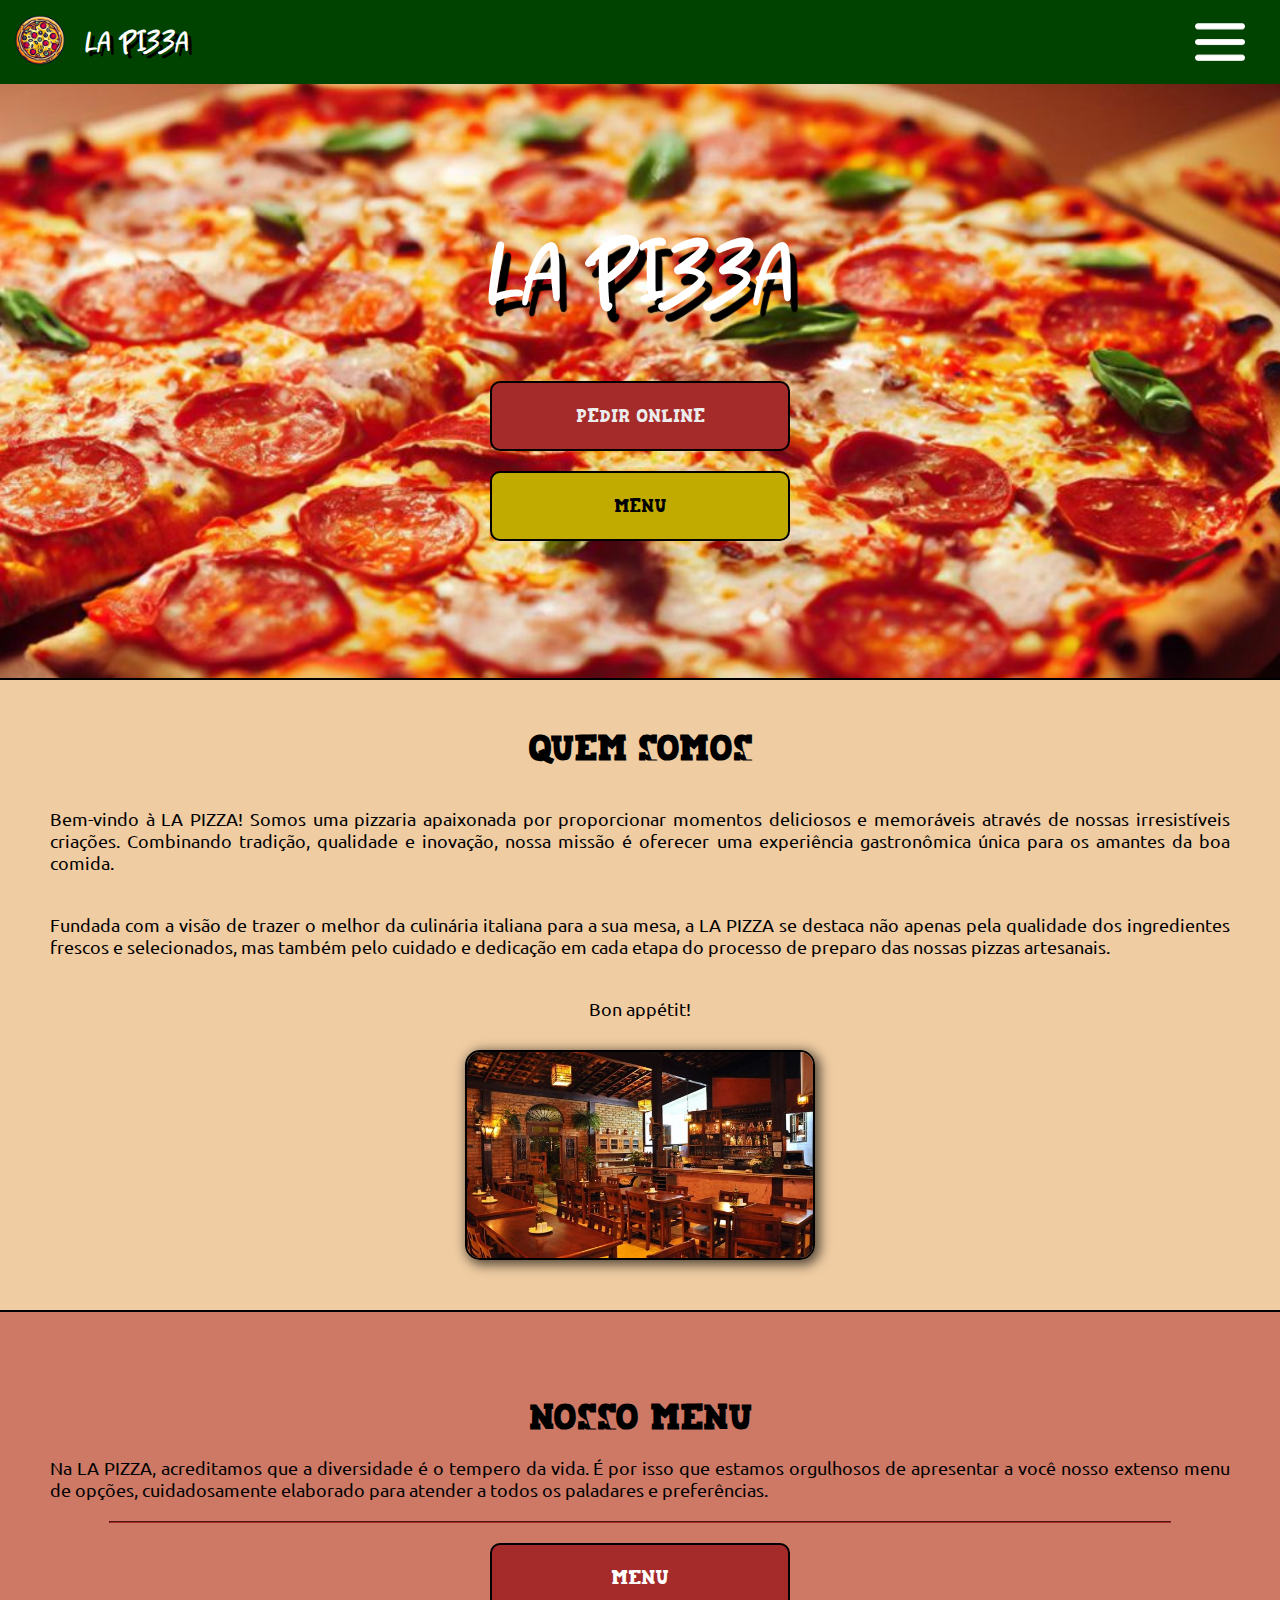
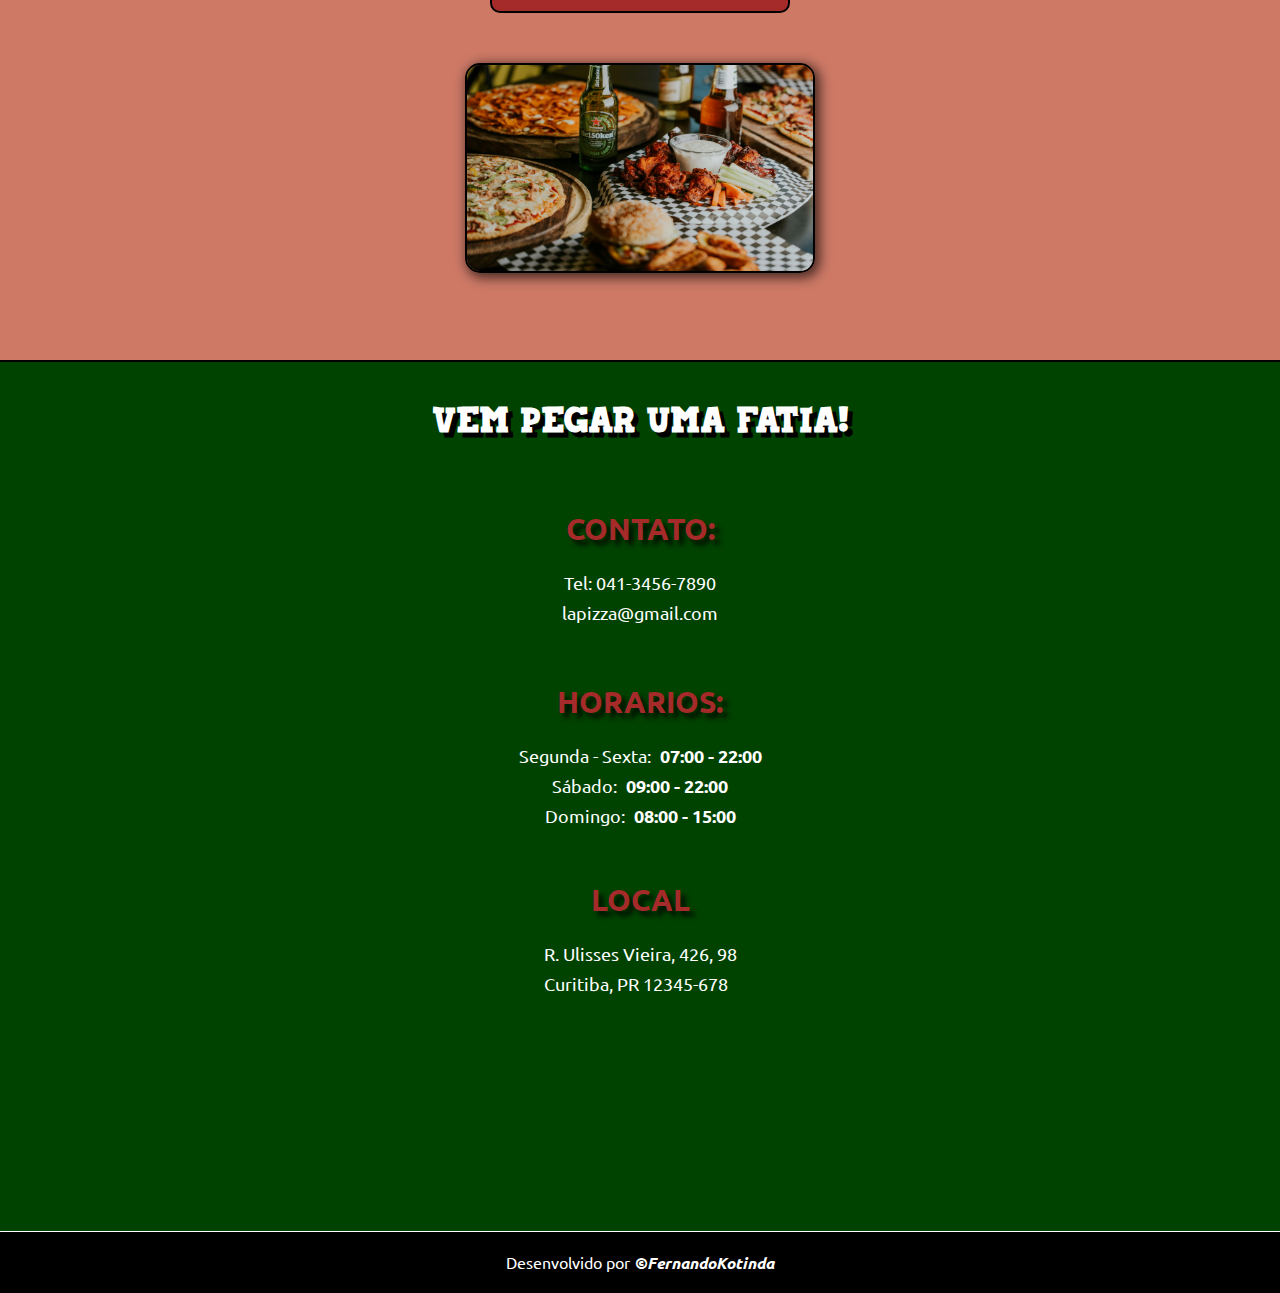
<file: index.html>
<!DOCTYPE html>
<html lang="pt-br">
<head>
    <meta charset="UTF-8">
    <meta name="viewport" content="width=device-width, initial-scale=1.0">
    <link rel="shortcut icon" href="imgs/Pizza-icon.png" type="image/x-icon">
    <link rel="stylesheet" href="CSS/style.css">
    <title>La pizza</title>
</head>
<body>
   <header>
        <div id="menu">
            <div class="logo">  
                <a href="#"><img src="imgs/Pizza-icon.png" alt="Icon La Pizza"></a>
                <a href="#"><h1>LA PIZZA</h1></a>
            </div>
            <nav>
                <ul class="op menu-hamburger">
                    <li><a href="#">HOME</a></li>
                    <li><a href="menu.html">MENU</a></li>
                    <li><a href="pedido.html">PEDIR ONLINE</a></li>
                    <li><a href="#footer">LOCAL E HORARIOS</a></li>
                    <li><a href="#footer">CONTATO</a></li>
                </ul>
                <img src="imgs/cardapio.png" alt="Menu Hamburger" onclick="abrirMenu()">
            </nav>
        </div>
    </header>
    <main>
        <section class="inicio">
            <h1>LA PIZZA</h1>
            <input class="pedido-online" type="button" value="PEDIR ONLINE" onclick="window.location.href= 'pedido.html' ">
            <input class="menu-button" type="button" value="MENU" onclick="window.location.href= 'menu.html' ">
        </section>

        <section class="quem-somos">
            <div class="container">
                <div class="texto">
                    <h2>QUEM SOMOS</h2>
                    <p>Bem-vindo à LA PIZZA! Somos uma pizzaria apaixonada por proporcionar momentos deliciosos e memoráveis através de nossas irresistíveis criações. Combinando tradição, qualidade e inovação, nossa missão é oferecer uma experiência gastronômica única para os amantes da boa comida.</p>
                    <p>Fundada com a visão de trazer o melhor da culinária italiana para a sua mesa, a LA PIZZA se destaca não apenas pela qualidade dos ingredientes frescos e selecionados, mas também pelo cuidado e dedicação em cada etapa do processo de preparo das nossas pizzas artesanais.</p>
                    <p>Bon appétit!</p>
                </div>
                <img src="imgs/img-quemSomos.jpg" alt="Pizzaria">
            </div>
        </section>

        <section class="nosso-menu">
            <div class="container-menu">
                <img src="imgs/imagem-menu.jpg" alt="Menu">
                <div class="texto">
                    <h2>NOSSO MENU</h2>
                    <p>Na LA PIZZA, acreditamos que a diversidade é o tempero da vida. É por isso que estamos orgulhosos de apresentar a você nosso extenso menu de opções, cuidadosamente elaborado para atender a todos os paladares e preferências.</p>
                    <hr>
                    <input class="button-menu" type="button" value="MENU" onclick="window.location.href= 'menu.html' ">
                </div>
            </div>
        </section>

    </main>
    <footer id="footer">
        <h2>VEM PEGAR UMA FATIA!</h2>
            <div class="info">
                <div class="contato">
                    <div>
                        <h3>CONTATO:</h3>
                        <p>Tel: 041-3456-7890 <br> lapizza@gmail.com </p>
                    </div>
                    
                    <div>
                        <h3>HORARIOS:</h3>
                        <p>Segunda - Sexta: <strong>07:00 - 22:00</strong> <br>
                            Sábado:   <strong>09:00 - 22:00</strong> <br>
                            Domingo:   <strong>08:00 - 15:00</strong> </p>
                    </div>
                </div>
                <div class="local">
                    <h3>LOCAL</h3>
                    <p>R. Ulisses Vieira, 426, 98 <br> Curitiba, PR 12345-678</p>
                    <iframe src="https://www.google.com/maps/embed?pb=!1m18!1m12!1m3!1d1801.158678585808!2d-49.29620615694536!3d-25.461076377971164!2m3!1f0!2f0!3f0!3m2!1i1024!2i768!4f13.1!3m3!1m2!1s0x94dce3d7910e4795%3A0x4bc3f0cb70d94f9e!2sIzza%20La%20Pizza!5e0!3m2!1spt-PT!2sbr!4v1712782579387!5m2!1spt-PT!2sbr" width="600" height="450" style="border:0;" allowfullscreen="" loading="lazy" referrerpolicy="no-referrer-when-downgrade"></iframe>
                </div>
            </div>
            <div class="credito">
                <p>Desenvolvido por <a href="https://github.com/fernandokotinda" target="_blank"><strong><em>&copy;FernandoKotinda</em></strong></a></p>
            </div>
        </div>
    </footer>
    <script src="JS/funcoes.js"></script>
</body>
</html>
</file>
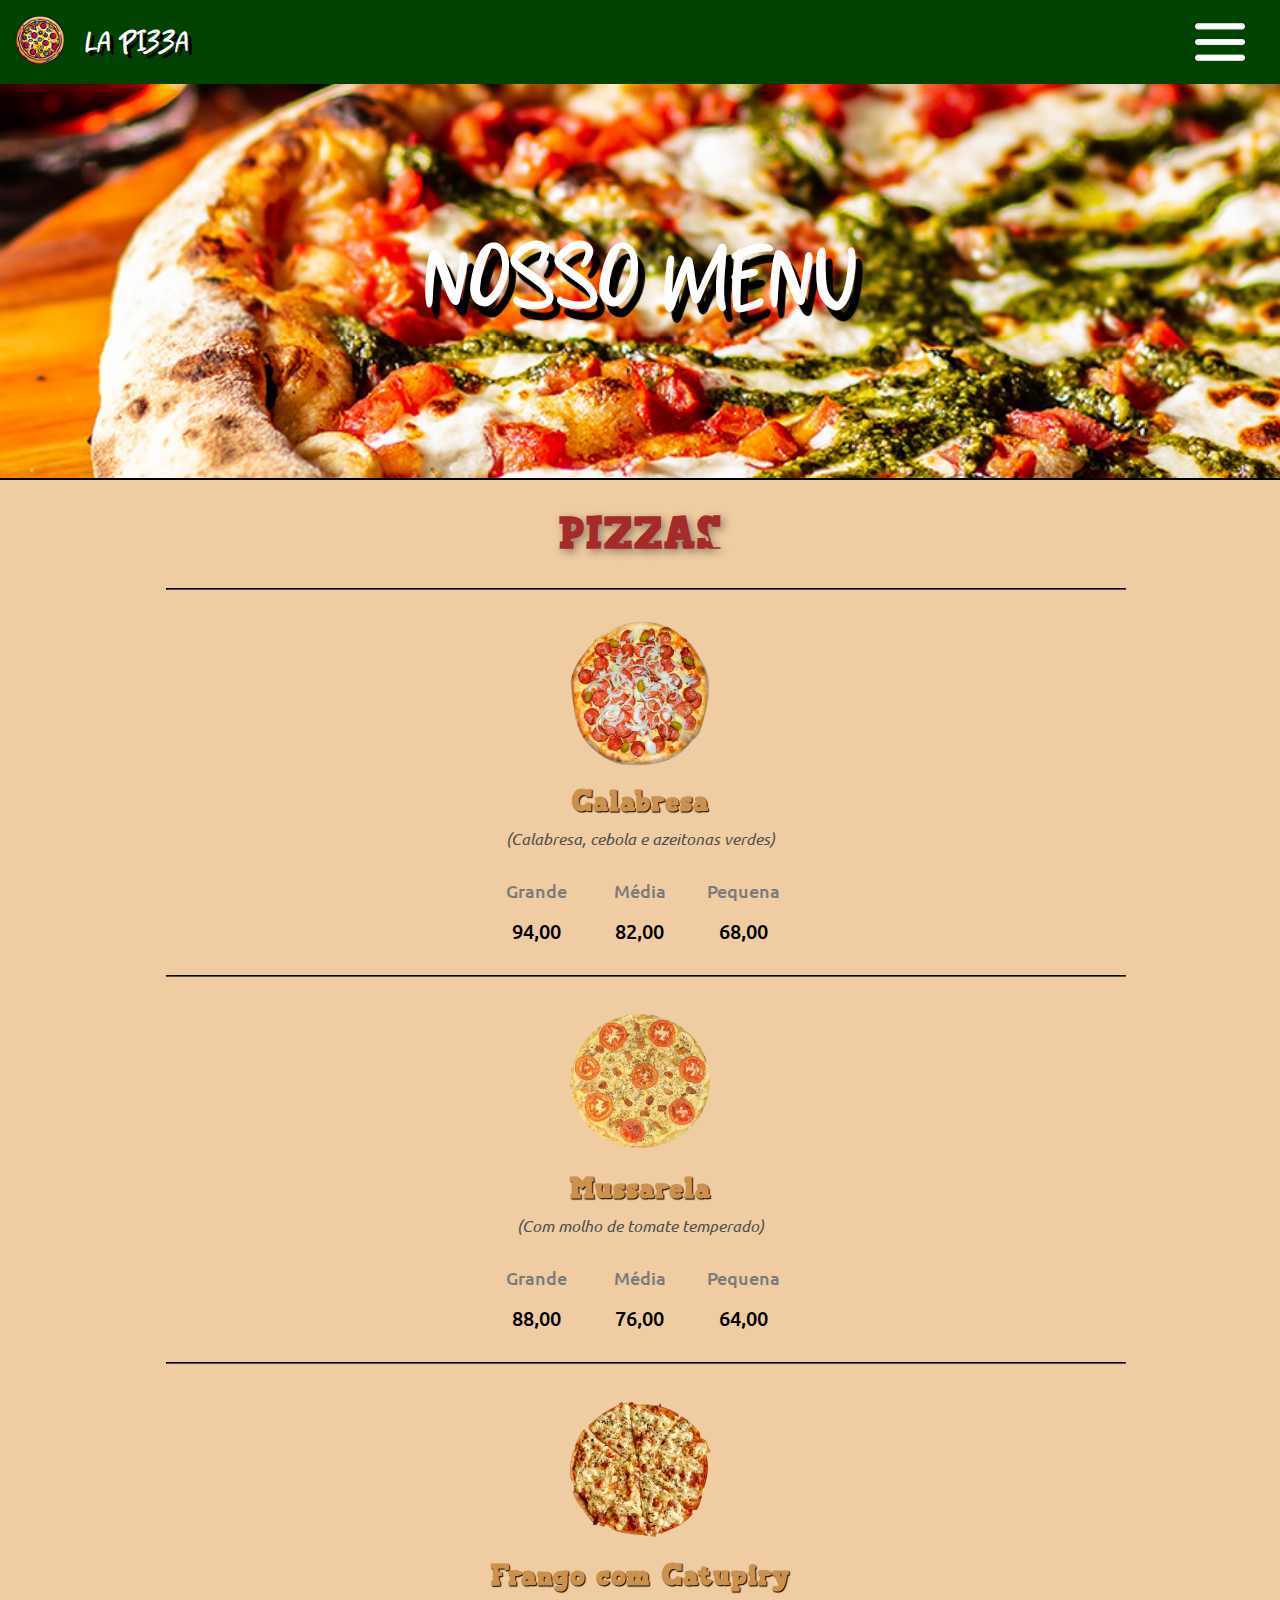
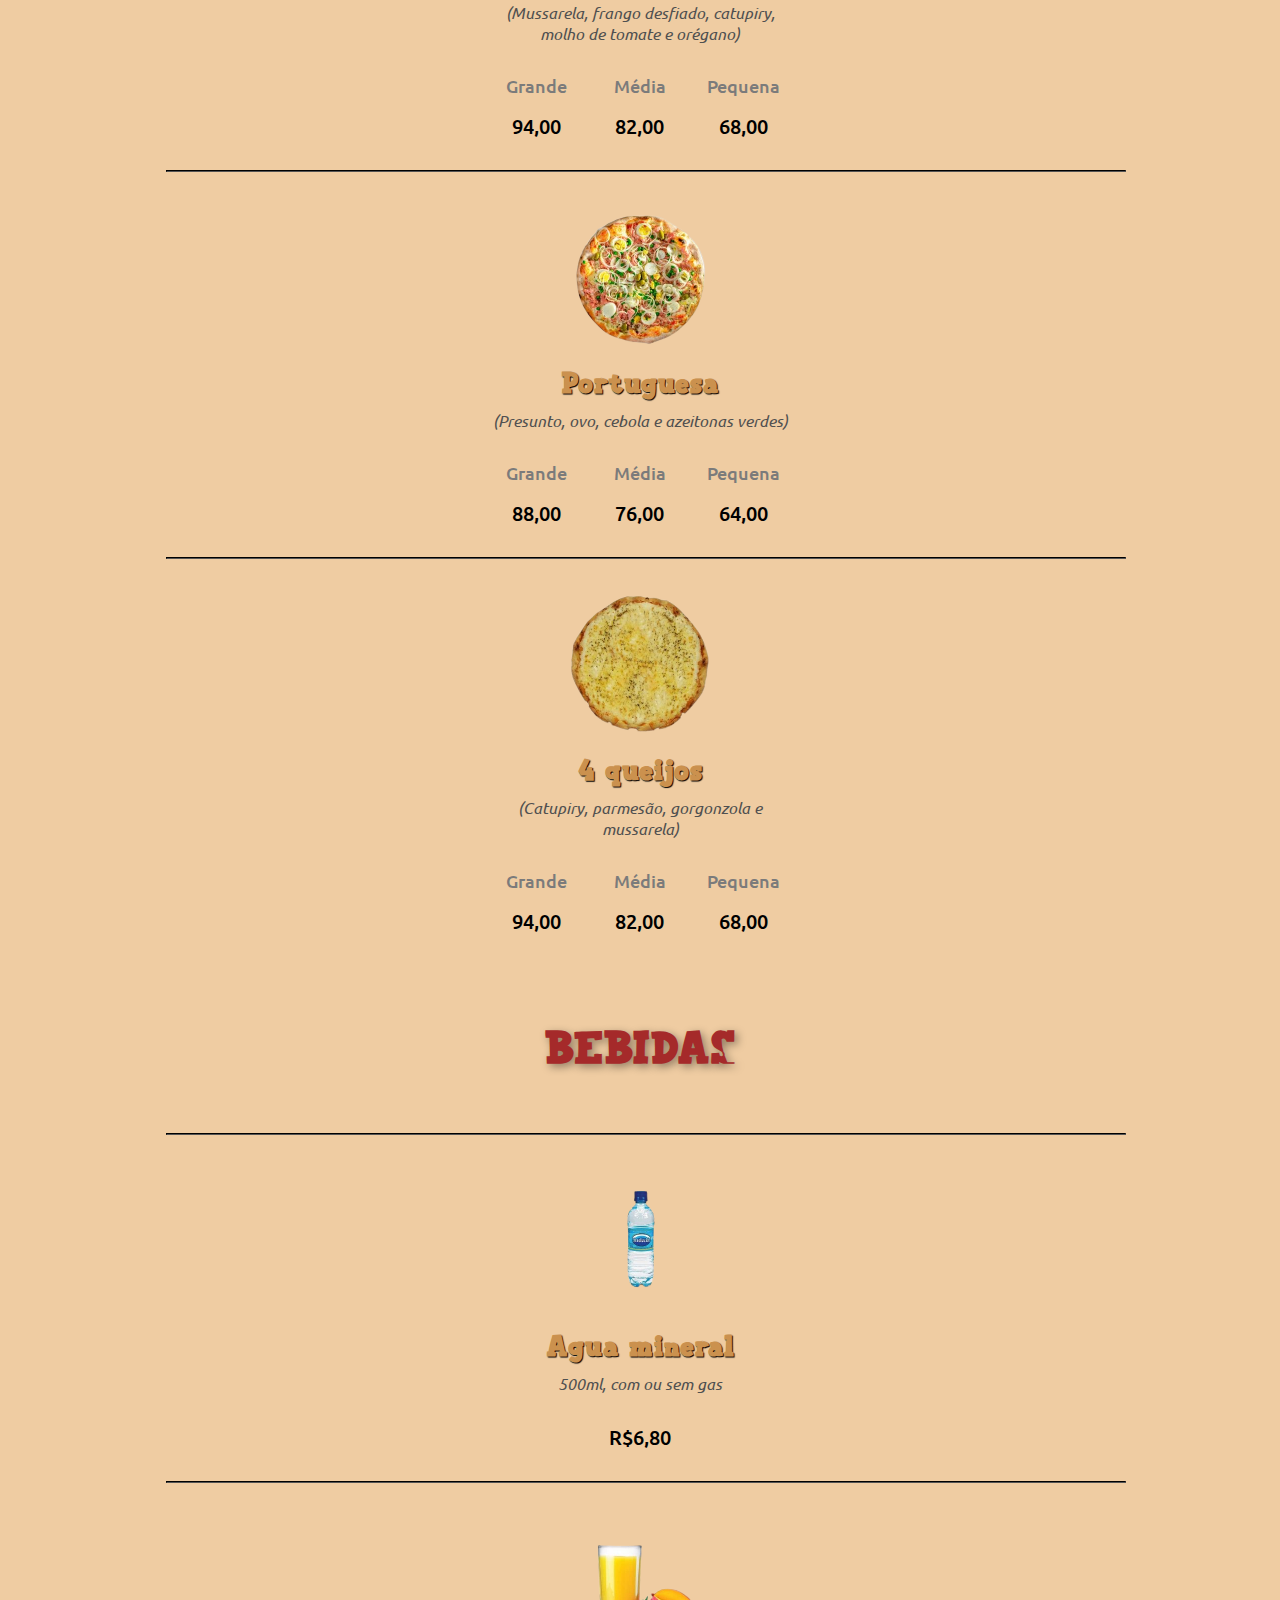
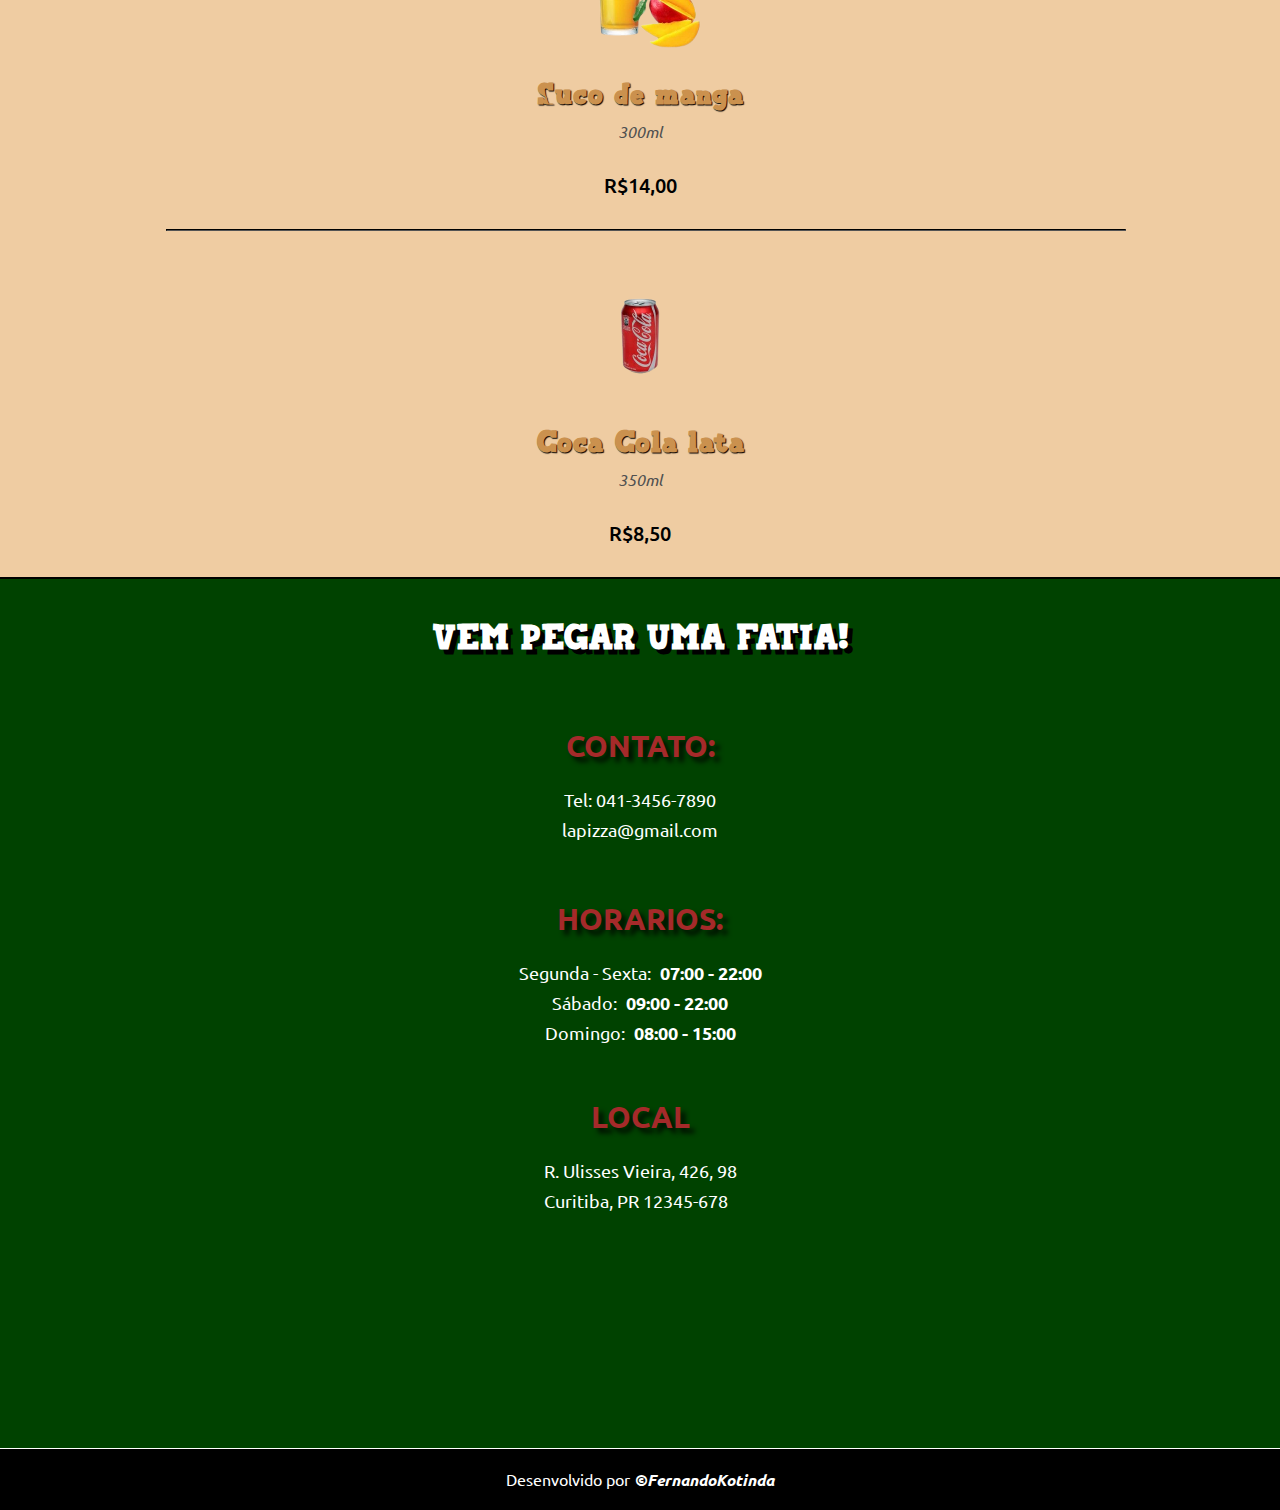
<file: menu.html>
<!DOCTYPE html>
<html lang="pt-br">
<head>
    <meta charset="UTF-8">
    <meta name="viewport" content="width=device-width, initial-scale=1.0">
    <link rel="stylesheet" href="CSS/style.css">
    <link rel="stylesheet" href="CSS/menu.css">
    <title>La pizza</title>
</head>
<body>
    <header>
        <div id="menu">
            <div class="logo">  
                <a href="index.html"><img src="imgs/Pizza-icon.png" alt="Icon La Pizza"></a>
                <a href="index.html"><h1>LA PIZZA</h1></a>
            </div>
            <nav>
                <ul class="op menu-hamburger">
                    <li><a href="index.html">HOME</a></li>
                    <li><a href="#">MENU</a></li>
                    <li><a href="pedido.html">PEDIR ONLINE</a></li>
                    <li><a href="#footer">LOCAL E HORARIOS</a></li>
                    <li><a href="#footer">CONTATO</a></li>
                </ul>
                <img src="imgs/cardapio.png" alt="Menu Hamburger" onclick="abrirMenu()">
            </nav>
        </div>
    </header>
    <main>
        <section class="inicio-menu"> 
            <h1>NOSSO MENU</h1>
        </section>

        <section class="cardapio">
            <h2>PIZZAS</h2>
            <hr>
            <div class="container-pizza">
                <div class="pizza">
                    <img src="imgs/calabresa-600x600.png" alt="Pizza Calabresa">
                    <div class="nome-pizza">
                        <h3>Calabresa</h3>
                        <p>(Calabresa, cebola e azeitonas verdes)</p>
                    </div>
                </div>
                <div class="tamanho">
                    <div class="nome-tamanho">
                        <p>Grande</p>
                        <p>Média</p>
                        <p>Pequena</p>
                    </div>
                    <div class="preco">
                        <p>94,00</p>
                        <p>82,00</p>
                        <p>68,00</p>
                    </div>
                </div>
            </div>
            <hr>
            <div class="container-pizza">
                <div class="pizza">
                    <img src="imgs/mussarela-300x300.png" alt="Pizza Mussarela">
                    <div class="nome-pizza">
                        <h3>Mussarela</h3>
                        <p>(Com molho de tomate temperado)</p>
                    </div>
                </div>
                <div class="tamanho">
                    <div class="nome-tamanho">
                        <p>Grande</p>
                        <p>Média</p>
                        <p>Pequena</p>
                    </div>
                    <div class="preco">
                        <p>88,00</p>
                        <p>76,00</p>
                        <p>64,00</p>
                    </div>
                </div>
            </div>
            <hr>
            <div class="container-pizza">
                <div class="pizza">
                    <img src="imgs/frango-catupiry-300x300.png" alt="Pizza Frango com Catupiry">
                    <div class="nome-pizza">
                        <h3>Frango com Catupiry</h3>
                        <p>(Mussarela, frango desfiado, catupiry, molho de tomate e orégano)</p>
                    </div>
                </div>
                <div class="tamanho">
                    <div class="nome-tamanho">
                        <p>Grande</p>
                        <p>Média</p>
                        <p>Pequena</p>
                    </div>
                    <div class="preco">
                        <p>94,00</p>
                        <p>82,00</p>
                        <p>68,00</p>
                    </div>
                </div>
            </div>
            <hr>
            <div class="container-pizza">
                <div class="pizza">
                    <img src="imgs/portuguesa-300x300.png" alt="Pizza Portuguesa">
                    <div class="nome-pizza">
                        <h3>Portuguesa</h3>
                        <p>(Presunto, ovo, cebola e azeitonas verdes)</p>
                    </div>
                </div>
                <div class="tamanho">
                    <div class="nome-tamanho">
                        <p>Grande</p>
                        <p>Média</p>
                        <p>Pequena</p>
                    </div>
                    <div class="preco">
                        <p>88,00</p>
                        <p>76,00</p>
                        <p>64,00</p>
                    </div>
                </div>
            </div>
            <hr>     
            <div class="container-pizza">
                <div class="pizza">
                    <img src="imgs/4-queijos-300x300.png" alt="Pizza 4 queijos">
                    <div class="nome-pizza">
                        <h3>4 queijos</h3>
                        <p>(Catupiry, parmesão, gorgonzola e mussarela)</p>
                    </div>
                </div>
                <div class="tamanho">
                    <div class="nome-tamanho">
                        <p>Grande</p>
                        <p>Média</p>
                        <p>Pequena</p>
                    </div>
                    <div class="preco">
                        <p>94,00</p>
                        <p>82,00</p>
                        <p>68,00</p>
                    </div>
                </div>
            </div>
        </section>

        <section class="cardapio bebidas">
            <h2>BEBIDAS</h2>
            <hr>
            <div class="container-pizza">
                <div class="pizza">
                    <img src="imgs/agua-mineral-300x300.png" alt="Água mineral">
                    <div class="nome-pizza">
                        <h3>Agua mineral</h3>
                        <p>500ml, com ou sem gas</p>
                    </div>
                </div>
                <div class="tamanho">
                    <div class="preco">
                        <p>R$6,80</p>
                    </div>
                </div>
            </div>
            <hr>
            <div class="container-pizza">
                <div class="pizza">
                    <img src="imgs/suco-de-manga-300x300-removebg-preview.png" alt="Suco de manga">
                    <div class="nome-pizza">
                        <h3>Suco de manga</h3>
                        <p>300ml</p>
                    </div>
                </div>
                <div class="tamanho">
                    <div class="preco">
                        <p>R$14,00</p>
                    </div>
                </div>
            </div>
            <hr>
            <div class="container-pizza">
                <div class="pizza">
                    <img src="imgs/coca-cola-lata-350ml-300x300-removebg-preview.png" alt="Coca Cola lata">
                    <div class="nome-pizza">
                        <h3>Coca Cola lata</h3>
                        <p>350ml</p>
                    </div>
                </div>
                <div class="tamanho">
                    <div class="preco">
                        <p>R$8,50</p>
                    </div>
                </div>
            </div>
        </section>
    </main>

    <footer id="footer">
        <h2>VEM PEGAR UMA FATIA!</h2>
            <div class="info">
                <div class="contato">
                    <div>
                        <h3>CONTATO:</h3>
                        <p>Tel: 041-3456-7890 <br> lapizza@gmail.com </p>
                    </div>
                    
                    <div>
                        <h3>HORARIOS:</h3>
                        <p>Segunda - Sexta: <strong>07:00 - 22:00</strong> <br>
                            Sábado:   <strong>09:00 - 22:00</strong> <br>
                            Domingo:   <strong>08:00 - 15:00</strong> </p>
                    </div>
                </div>
                <div class="local">
                    <h3>LOCAL</h3>
                    <p>R. Ulisses Vieira, 426, 98 <br> Curitiba, PR 12345-678</p>
                    <iframe src="https://www.google.com/maps/embed?pb=!1m18!1m12!1m3!1d1801.158678585808!2d-49.29620615694536!3d-25.461076377971164!2m3!1f0!2f0!3f0!3m2!1i1024!2i768!4f13.1!3m3!1m2!1s0x94dce3d7910e4795%3A0x4bc3f0cb70d94f9e!2sIzza%20La%20Pizza!5e0!3m2!1spt-PT!2sbr!4v1712782579387!5m2!1spt-PT!2sbr" width="600" height="450" style="border:0;" allowfullscreen="" loading="lazy" referrerpolicy="no-referrer-when-downgrade"></iframe>
                </div>
            </div>
            <div class="credito">
                <p>Desenvolvido por <a href="https://github.com/fernandokotinda" target="_blank"><strong><em>&copy;FernandoKotinda</em></strong></a></p>
            </div>
        </div>
    </footer>
    <script src="JS/funcoes.js"></script>
</body>
</html>
</file>
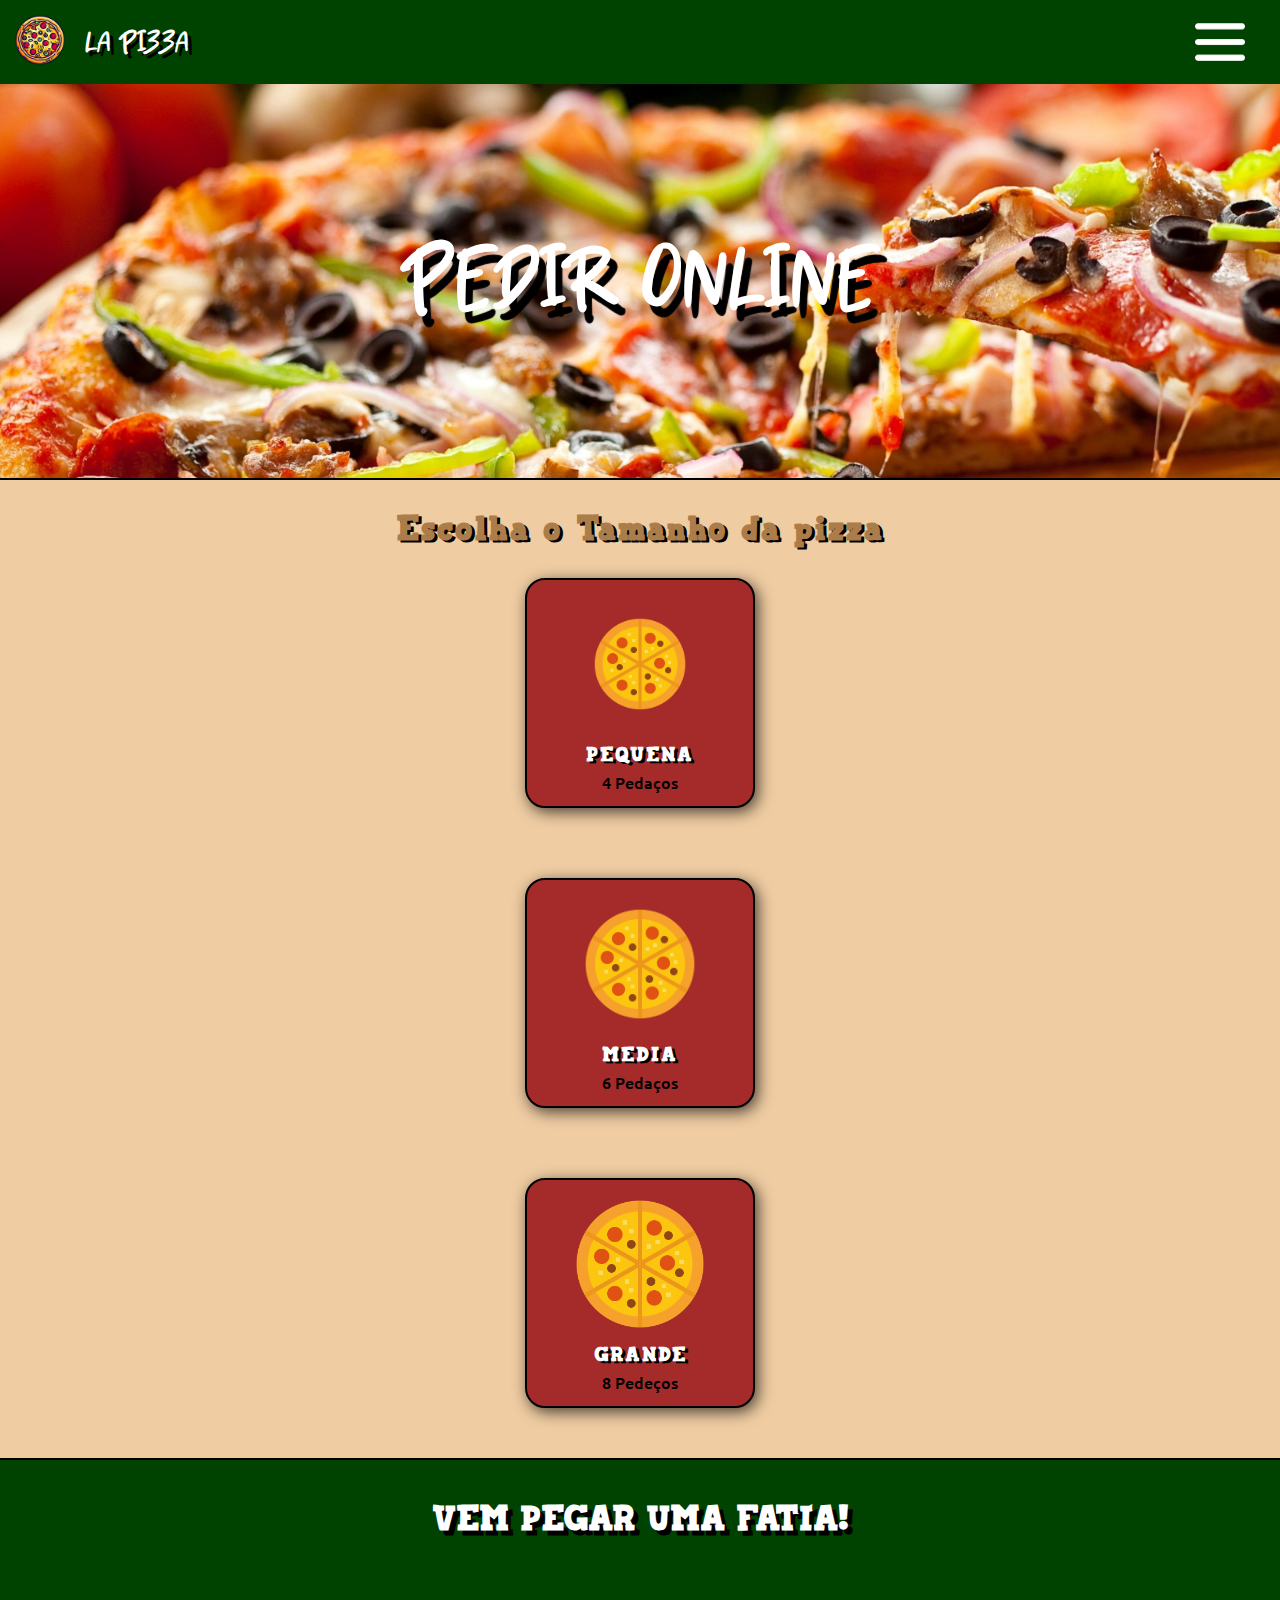
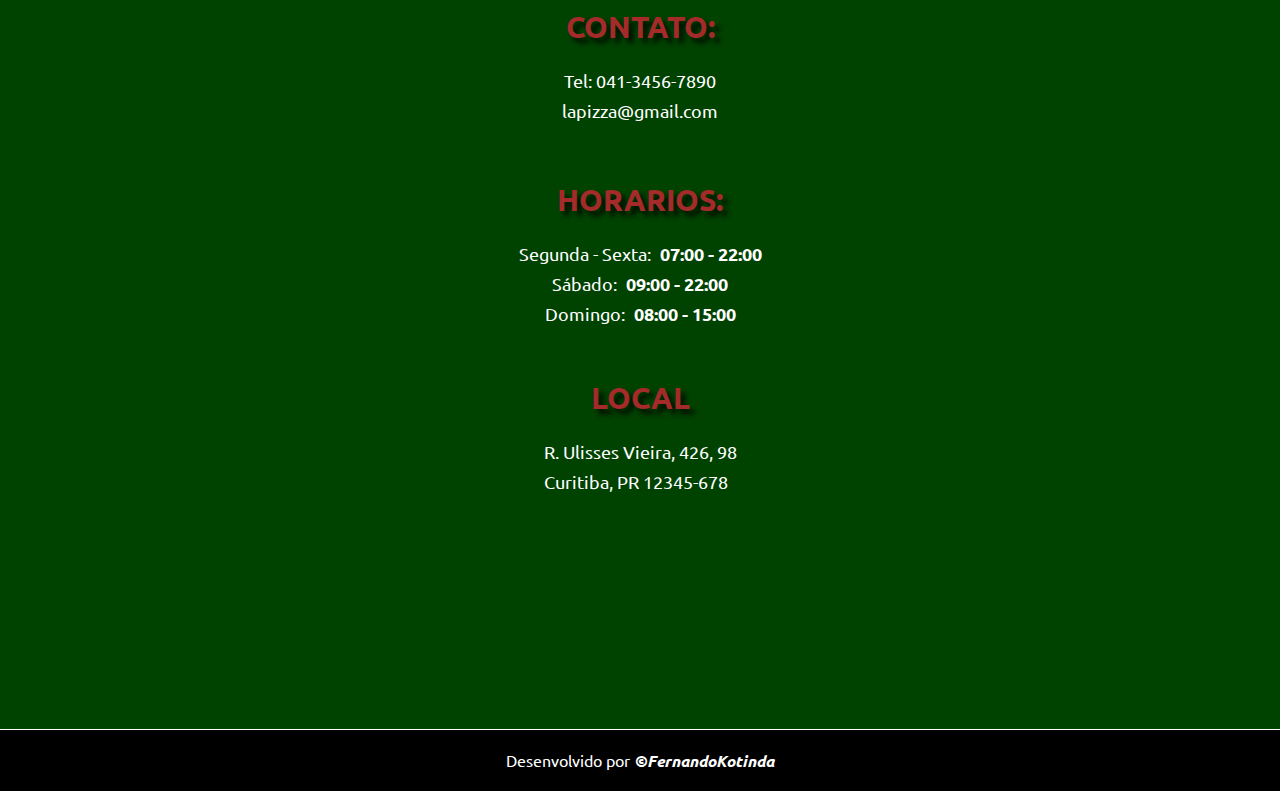
<file: pedido.html>
<!DOCTYPE html>
<html lang="pt-br">
<head>
    <meta charset="UTF-8">
    <meta name="viewport" content="width=device-width, initial-scale=1.0">
    <link rel="shortcut icon" href="imgs/Pizza-icon.png" type="image/x-icon">
    <link rel="stylesheet" href="CSS/style.css">
    <link rel="stylesheet" href="CSS/menu.css">
    <link rel="stylesheet" href="CSS/pedido.css">
    <title>La pizza</title>
</head>
<body>
   <header>
        <div id="menu">
            <div class="logo">  
                <a href="index.html"><img src="imgs/Pizza-icon.png" alt="Icon La Pizza"></a>
                <a href="index.html"><h1>LA PIZZA</h1></a>
            </div>
            <nav>
                <ul class="op menu-hamburger">
                    <li><a href="index.html">HOME</a></li>
                    <li><a href="menu.html">MENU</a></li>
                    <li><a href="#">PEDIR ONLINE</a></li>
                    <li><a href="#footer">LOCAL E HORARIOS</a></li>
                    <li><a href="#footer">CONTATO</a></li>
                </ul>
                <img src="imgs/cardapio.png" alt="Menu Hamburger" onclick="abrirMenu()">
            </nav>
        </div>
    </header>
    <main> 
        <section class="inicio-pedido"> 
            <h1>PEDIR ONLINE</h1>
        </section>

        <section id="tamanhos" class="container-tamanho">
            <h2>Escolha o Tamanho da pizza</h2>
            <div class="choose-size">
                <div class="tamanho-pizza pequena">
                    <img src="imgs/img-pizza-tamanho.png" alt="Pizza pequena">
                    <h2>PEQUENA</h2>
                    <p>4 Pedaços</p>
                </div>
                <div class="tamanho-pizza media">
                    <img src="imgs/img-pizza-tamanho.png" alt="Pizza média">
                    <h2>MEDIA</h2>
                    <p>6 Pedaços</p>
                </div>
                <div class="tamanho-pizza grande">
                    <img src="imgs/img-pizza-tamanho.png" alt="Pizza grande">
                    <h2>GRANDE</h2>
                    <p>8 Pedeços</p>
                </div>
            </div>
        </section>

        <section id="sabores" class="fundo-pedido">
            <div class="escolher-pizza">
                <h2>ESCOLHA DE 1 A 3 SABORES</h2>
                <div class="container-pizza">
                    <div class="pizza">
                        <img src="imgs/calabresa-600x600.png" alt="Pizza Calabresa">
                        <div class="nome-pizza">
                            <h3>Calabresa</h3>
                            <p>(Calabresa, cebola e azeitonas verdes)</p>
                        </div>
                        <div class="tamanho">
                            <div class="preco">
                                <p class="pizza-cara"></p>
                            </div>
                        </div>
                    </div>
                    <hr class="hr-pizzas">
                    <div class="pizza">
                        <img src="imgs/mussarela-300x300.png" alt="Pizza Mussarela">
                        <div class="nome-pizza">
                            <h3>Mussarela</h3>
                            <p>(Com molho de tomate temperado)</p>
                        </div>
                        <div class="tamanho">
                            <div class="preco">
                                <p class="pizza-barata"></p>
                            </div>
                        </div>
                    </div>
                    <hr class="hr-pizzas">
                    <div class="pizza">
                        <img src="imgs/frango-catupiry-300x300.png" alt="Pizza Frango com Catupiry">
                        <div class="nome-pizza">
                            <h3>Frango com Catupiry</h3>
                            <p>(Mussarela, frango desfiado, catupiry, molho de tomate e orégano)</p>
                        </div>
                        <div class="tamanho">
                            <div class="preco">
                                <p class="pizza-cara"></p>
                            </div>
                        </div>
                    </div>
                    <hr class="hr-pizzas">
                    <div class="pizza">
                        <img src="imgs/portuguesa-300x300.png" alt="Pizza Portuguesa">
                        <div class="nome-pizza">
                            <h3>Portuguesa</h3>
                            <p>(Presunto, ovo, cebola e azeitonas verdes)</p>
                        </div>
                        <div class="tamanho">
                            <div class="preco">
                                <p class="pizza-barata"></p>
                            </div>
                        </div>
                    </div>
                    <hr class="hr-pizzas">
                    <div class="pizza">
                        <img src="imgs/4-queijos-300x300.png" alt="Pizza 4 queijos">
                        <div class="nome-pizza">
                            <h3>4 queijos</h3>
                            <p>(Catupiry, parmesão, gorgonzola e mussarela)</p>
                        </div>
                        <div class="tamanho">
                            <div class="preco">
                                <p class="pizza-cara"></p>
                            </div>
                        </div>
                    </div>
                </div>
                <input class="pizzaConcluido" type="button" value="CONTINUAR ->">
            </div>
        </section>

        <section id="drinks" class="fundo-pedido">
            <div class="escolher-pizza">
                <h2>ESCOLHA DE 0 A 3 BEBIDAS</h2>
                <div class="container-pizza">

                    <div class="bebida">
                        <img src="imgs/agua-mineral-300x300.png" alt="Água mineral">
                        <div class="nome-bebida">
                            <h3>Agua mineral</h3>
                            <p>500ml, com ou sem gas</p>
                        </div>
                        <div class="tamanho">
                            <div class="preco">
                                <p>R$6,80</p>
                            </div>
                        </div>
                    </div>
                    <hr class="hr-pizzas">
                    <div class="bebida">
                        <img src="imgs/suco-de-manga-300x300-removebg-preview.png" alt="Suco de manga">
                        <div class="nome-bebida">
                            <h3>Suco de manga</h3>
                            <p>300ml</p>
                        </div>
                        <div class="tamanho">
                            <div class="preco">
                                <p>R$14,00</p>
                            </div>
                        </div>
                    </div>
                    <hr class="hr-pizzas">
                    <div class="bebida">
                        <img src="imgs/coca-cola-lata-350ml-300x300-removebg-preview.png" alt="Coca Cola lata">
                        <div class="nome-bebida">
                            <h3>Coca Cola lata</h3>
                            <p>350ml</p>
                        </div>
                        <div class="tamanho">
                            <div class="preco">
                                <p>R$8,50</p>
                            </div>
                        </div>
                    </div>
                </div>
                <input class="bebidaConcluido" type="button" value="CONTINUAR ->">
            </div>
        </section>

        <section id="pagamento" class="fundo-pedido">
            <div class="escolher-pizza">
                <h2>ESCOLHA A FORMA DE PAGAMENTO</h2>
                <div class="container-pagamento">

                    <div class="pag">
                        <img src="imgs/pix-icon.png" alt="PIX">
                        <h3>PIX</h3>
                    </div>

                    <div class="pag">
                        <img src="imgs/debito-icon.png" alt="Débito">
                        <h3>Cartão de Débito</h3>
                    </div>

                    <div class="pag">
                        <img src="imgs/icon-credito.png" alt="Crédito">
                        <h3>Cartão de Crédito</h3>
                    </div>

                    <div class="pag">
                        <img src="imgs/dinheiro-icon.png" alt="Dinheiro">
                        <h3>Dinheiro</h3>
                    </div>
             
                </div>

                <hr class="hr-entrega">

                <h2>COMO SERA ENTREGUE</h2>
                <div class="entrega">
                    <div class="radio">
                        <label for="deliveryInPlace">Buscar na pizzaria</label>
                        <input type="radio" name="tipoEntrega" id="deliveryInPlace" checked>
                    </div>

                    <div class="radio">
                        <label for="deliveryInHome">Entregar para endereço</label>
                        <input type="radio" name="tipoEntrega" id="deliveryInHome">
                    </div>
                </div>

                <hr class="hr-entrega margin">
                <form action="#" method="post" id="local-entrega">
                    <h2>INFORMACOES DE CONTATO</h2>
                    <div class="linha">
                        <div class="flex">
                            <label for="name">Nome: *</label>
                            <input type="text" name="nome" id="name" required autocomplete="name">
                        </div>

                        <div class="flex">
                            <label for="surname">Sobrenome: *</label>
                            <input type="text" name="sobrenome" id="surname" required>
                        </div>
                    </div>
                    <div class="linha">
                        <div class="flex">
                            <label for="telephone">Telefone: *</label>
                            <input type="tel" name="tel" id="telephone" required oninput="formatarTelefone(this)" autocomplete="tel">
                        </div>
                        <div class="flex">
                            <label for="email">Email:</label>
                            <input type="email" name="email" id="email" autocomplete="email">
                        </div>
                    </div>
                    <h2>ENDERECO DE ENTREGA</h2>
                     <div class="linha">
    
                        <div class="flex size">
                            <label for="CEP">CEP: *</label>
                            <input type="text" name="cep" id="CEP" class="input" minlength="9" maxlength="9" required oninput=" formatarCEP(this)"> 
                        </div>
        
                        <div class="flex size">
                            <label for="endereco">Rua: *</label>
                            <input type="text" name="address" id="endereco" class="input" required autocomplete="street-address">
                        </div>
        
                        
                    </div>
                    <div class="linha">
    
                        <div class="flex">
                            <label for="numero">Número: *</label>
                            <input type="text" name="num-house" id="numero" class="input" oninput="validarNumeros(this)"required>
                        </div>
        
                        <div class="flex">
                            <label for="complemento">Complemento:</label>
                            <input type="text" name="complement" id="complemento" class="input">
                        </div>
        
                        <div class="flex">
                            <label for="bairro">Bairro: *</label>
                            <input type="text" name="neighborhood" id="bairro" class="input" required>
                        </div>
    
                    </div>
                    <div class="linha">
                        
                        <div class="flex size">
                            <label for="estado">Estado: </label>
                            <select name="state" id="estado" required>
                                <option value="Acre">Acre</option>
                                <option value="Alagoas">Alagoas</option>
                                <option value="Amapá">Amapá</option>
                                <option value="Amazonas">Amazonas</option>
                                <option value="Bahia">Bahia</option>
                                <option value="Ceará">Ceará</option>
                                <option value="Distrito Federal">Distrito Federal</option>
                                <option value="Espírito Santo">Espírito Santo</option>
                                <option value="Goiás">Goiás</option>
                                <option value="Maranhão">Maranhão</option>
                                <option value="Mato Grosso">Mato Grosso</option>
                                <option value="Mato Grosso do Sul">Mato Grosso do Sul</option>
                                <option value="Minas Gerais">Minas Gerais</option>
                                <option value="Pará">Pará</option>
                                <option value="Paraíba">Paraíba</option>
                                <option value="Paraná">Paraná</option>
                                <option value="Pernambuco">Pernambuco</option>
                                <option value="Piauí">Piauí</option>
                                <option value="Rio de Janeiro">Rio de Janeiro</option>
                                <option value="Rio Grande do Sul">Rio Grande do Sul</option>
                                <option value="Rio Grande do Norte">Rio Grande do Norte</option>
                                <option value="Rondônia">Rondônia</option>
                                <option value="Roraima">Roraima</option>
                                <option value="Santa Catarina">Santa Catarina</option>
                                <option value="São Paulo">São Paulo</option>
                                <option value="Sergipe">Sergipe</option>
                                <option value="Tocantins">Tocantins</option>
                            </select>
                        </div>
                
                        <div class="flex size">
                            <label for="cidade">Cidade: *</label>
                            <input type="text" name="city" id="cidade" class="input" required>
                        </div>
                    </div>
                    <input class="formConcluir" type="submit" value="CONTINUAR ->"> 
                </form>
                
                <input class="pagamentoConcluir" type="button" value="CONTINUAR ->">
               
            </div>
        </section>

        <section id="confirmacao" class="fundo-pedido">
            <div class="escolher-pizza flex-col">
                <div>
                    <h2>DADOS DO PEDIDO</h2>
                    <div class="pedido escolhas">
                        <div class="borda">
                            <h3>PIZZA</h3>
                        </div>
                        <div class="pad">
                            <h3>BEBIDA</h3>
                        </div>
                    </div>
                </div>

                <div>
                    <h2>CONTATO E ENDERECO DE ENTREGA</h2>
                    <div class="pedido dados">
                        <div class="borda">
                            <p>Nome: <span></span></p>
                            <p>Telefone: <span></span></p>
                            <p>Email: <span></span></p>
                        </div>
                        <div class="pad pad1">
                            <p>CEP: <span></span></p>
                            <p>Rua: <span></span></p>
                            <p>Complemento: <span></span></p>
                        </div>
                        <div class="pad pad2">
                            <p>Bairro: <span></span></p>
                            <p>Estado: <span></span></p>
                            <p>Cidade: <span></span></p>
                        </div>
                    </div>
                    <div class="final" >
                        <p>Método de pagamento: <span></span></p>
                        <p>Valor a pagar: <span class="valorPagar"></span></p>
                    </div>
                    <div class="botoes">
                        <input class="imprimir" type="button" value="IMPRIMIR">
                        <input class="finalizar" type="button" value="CONFIRMAR PEDIDO">
                    </div>
                </div>
            </div>
        </section>

        <div id="popUp" class="modal">
            <div class="modal-content">
                <div class="head-popUp">
                    <span class="alerta"><img src="imgs/Pizza-icon.png" alt="alerta"></span>
                    <span class="fechar" id="fecharPopUp">&times;</span>
                </div>
                <p class="popUpMessage">Seu pedido foi confirmado! &#10004 <br> Obrigado por comprar na LA PIZZA! </p>
                <button type="button" id="ok" on>OK</button>
            </div>
        </div>
        
    </main>
    <footer id="footer">
        <h2>VEM PEGAR UMA FATIA!</h2>
            <div class="info">
                <div class="contato">
                    <div>
                        <h3>CONTATO:</h3>
                        <p>Tel: 041-3456-7890 <br> lapizza@gmail.com </p>
                    </div>
                    
                    <div>
                        <h3>HORARIOS:</h3>
                        <p>Segunda - Sexta: <strong>07:00 - 22:00</strong> <br>
                            Sábado:   <strong>09:00 - 22:00</strong> <br>
                            Domingo:   <strong>08:00 - 15:00</strong> </p>
                    </div>
                </div>
                <div class="local">
                    <h3>LOCAL</h3>
                    <p>R. Ulisses Vieira, 426, 98 <br> Curitiba, PR 12345-678</p>
                    <iframe src="https://www.google.com/maps/embed?pb=!1m18!1m12!1m3!1d1801.158678585808!2d-49.29620615694536!3d-25.461076377971164!2m3!1f0!2f0!3f0!3m2!1i1024!2i768!4f13.1!3m3!1m2!1s0x94dce3d7910e4795%3A0x4bc3f0cb70d94f9e!2sIzza%20La%20Pizza!5e0!3m2!1spt-PT!2sbr!4v1712782579387!5m2!1spt-PT!2sbr" width="600" height="450" style="border:0;" allowfullscreen="" loading="lazy" referrerpolicy="no-referrer-when-downgrade"></iframe>
                </div>
            </div>
            <div class="credito">
                <p>Desenvolvido por <a href="https://github.com/fernandokotinda" target="_blank"><strong><em>&copy;FernandoKotinda</em></strong></a></p>
            </div>
        </div>
    </footer>
    <script src="JS/funcoes.js"></script>
</body>
</html>
</file>
<file: CSS/style.css>
@charset "UTF-8";

@import url('https://fonts.googleapis.com/css2?family=Ubuntu:wght@400;500&display=swap');
@import url('https://fonts.googleapis.com/css2?family=Cabin:ital,wght@0,400..700;1,400..700&display=swap');

@font-face {
    font-family: 'font-Logo';
    src: url('../fontes/Pizzat.ttf') format('truetype');
}

@font-face {
    font-family: 'font-h2';
    src: url('../fontes/PIZZARIA.ttf') format('truetype');
}


* {

    margin: 0%;
    padding: 0%;
    box-sizing: border-box;
}

#menu{

    display: flex;
    justify-content: space-between;
    align-items: center;

    background-color: rgb(0, 66, 0);
    position: fixed;
    top: 0;
    left: 0;
    z-index: 1000;

    width: 100%;
}

#menu img {

    width: 70px;
    height: 70px;
    margin: 15px;
}
#menu a {

    text-decoration: none;
    color: white;
    transition: all 0.5s;
}
#menu ul {

    display: flex;
}
#menu a:hover {

    color: #a52a2a;
    transition: all 0.3s;
}
nav img {

    display: none;
}

.logo {

    display: flex;
    align-items: center;
    justify-content: flex-start;
    gap: 5px;
}

#menu ul {

    display: flex;
    justify-content: flex-start;
    align-items: center;
    gap: 50px;

    list-style-type: none;
    margin-right: 100px;
}


h1 {
    font-family: 'font-Logo', sans-serif;
    font-size: 50px;
    color: white;
    text-shadow: 4px 4px 0px black;
}
#menu li {

    font-family: "Ubuntu", sans-serif;
    font-weight: 500;
    font-style: normal;

    color: white;
    text-shadow: 2px 3px 9px black;

}
#menu li:hover {

    cursor: pointer;
    transition: all 0.5s;
    transform: scale(1.1);

}
#menu ul li:nth-child(2) a, #menu ul li:nth-child(3) a{

    color: white;

}

#menu ul li:first-child a {

    color: brown;
}

.inicio {
    height: 750px;

    background-image: url(../imgs/img-pizza.jpg);
    background-repeat: no-repeat;
    background-size: cover;
    background-attachment: fixed;

    display: flex;
    flex-direction: column;
    justify-content: center;
    align-items: center;

    border-bottom: 2px solid black;
    margin-top: 100px;

 

}
.inicio h1 {

    text-align: center;
    
    font-size: 170px;
    text-shadow: 7px 11px 1px black;
}

input[type='button'], input[type="submit"] {

    width: 300px;
    height: 70px;

    font-family: 'font-h2';
    font-size: 18px;

    border-radius: 10px;
}

.pedido-online {
    margin-top: 50px;
    background-color: brown;
    color: rgb(236, 236, 236);
    transition: all 0.3s;
    border: 2px solid black;
 
}

.pedido-online:hover {

    background-color: rgb(131, 35, 35);
    transform: scale(1.1);
    cursor: pointer;
    transition: all 0.3s;
}

.menu-button {
    margin-top: 20px;
    background-color: rgb(194, 171, 0);
    transition: all 0.3s;
    border: 2px solid black;
}

.menu-button:hover {
    
    background-color: rgb(135, 120, 0);;
    transform: scale(1.1);
    cursor: pointer;
    transition: all 0.3s;

}
.container {

    display: flex;
    justify-content: center;
    align-items: center;
    gap: 60px;
    background-color: #efcca2;
    
    border-bottom: 2px solid black;

}
.container h2 {

    font-family: 'font-h2';
    font-size: 35px;
    
}
.texto {

    display: flex;
    flex-direction: column;
    align-items: flex-start;
    justify-content: center;
    gap: 40px;
    margin-left: 50px;
    font-family: "Ubuntu", sans-serif;
    font-weight: 400;
    font-style: normal;
    text-align: justify;
    font-size: 18px;

}

.container img {

    width: 100%;
    height: 500px;
}

.container-menu {

    background-color: rgb(205, 121, 102);
    height: 60vh;

    display: flex;
    justify-content: center;
    align-items: center;    
    
    
    border-bottom: 2px solid black;
    position: relative;

}

.container-menu h2 {

    font-family: 'font-h2';
    font-size: 35px;
}

.container-menu img {

    width: 100%;
    height: 100%;
}

.container-menu p {

    margin-right: 100px;
}

hr {

    width: 90%;
    border-color: brown;
}

.button-menu {

    background-color: brown;
    transition: all 0.3s;
    border: 2px solid black;
    
    font-size: 20px !important;
    color: white;
}

.button-menu:hover {

    background-color: rgb(121, 31, 31);
    transform: scale(1.1);
    cursor: pointer;
    transition: all 0.3s;
}
footer {

    background-color: rgb(0, 66, 0);
    color: white;
    font-family: "Ubuntu", sans-serif;
}

footer h2 {

    text-align: center;
    font-family: 'font-h2';
    padding-top: 40px;
    font-size: 40px;
    text-shadow: 5px 5px 0px black;
}
.info {
    display: flex;
    align-items: center;
    justify-content: center;

    width: 100%;
}

.contato strong {

    margin-left: 5px;
}
.local {

    display: flex;
    flex-direction: column;
    align-items: center;
    justify-content: center;
    
    padding-right: 200px;
    padding-left: 50px;
}
.local iframe {

    width: 400px;
    height: 250px;
    border: px solid black;
    margin: -30px 40px 40px;
    padding-bottom: 60px;
}
.local h3 {

     padding-top: 60px;
}
.contato {

    padding-left: 20%;
    padding-right: 50px;
    border-right: 2px solid black;
    text-align: center;
}
footer h3 {

    margin-bottom: 20px;
    font-size: 30px;
    color: #a52a2a;
    text-shadow: 5px 5px 5px rgba(0, 0, 0, 0.83);
}
.contato p {

    text-align: center;
}
.info p {

    margin-bottom: 40px;
    line-height: 30px;
    font-size: 18px;
}
.credito {

    background-color: black;
    color: white;
    border-top: 1px solid white;
    
    text-align: center;
    font-size: 16px;
    padding: 20px;

}
.credito a {

    text-decoration: none;
    color: white;
}
.credito a:hover {

    text-decoration: underline;
}

@media screen and (max-width: 1300px) {

    .inicio {

        margin-top: 80px;
        height: 600px;
    }
    .inicio h1 {
        font-size: 90px;
    }

    #menu img {

        width: 50px;
        height: 50px;
       
    }
    #menu h1 {

        font-size: 30px;
        width: 150px;
    }
    #menu ul {

        display: none;
        justify-content: flex-start;
        align-items: center;
        gap: 30px;
        text-align: center;
        font-size: 16px;
    
        list-style-type: none;
        margin-right: 0px;
    }
    .menu-hamburger {

        position: absolute;
        top: 80px;
        right: 0px;
        z-index: 2; 
        flex-direction: column;
        background-color: rgb(0, 66, 0);
        padding: 20px;
        
    
    }

    nav {
        margin-right: 20px;
    }
    nav img {
        display: flex;
        cursor: pointer;
        width: 100px;
        height: 100px;
    }
    .container {

        flex-direction: column;
        gap: 30px;
    }
    .texto {

        margin: 50px 50px 0px;
        align-items: center;
    }

    .container img {

        width: 350px;
        height: 210px;
        margin-bottom: 50px;
        border-radius: 15px;
        border: 2px solid black;
        box-shadow: 3px 3px 12px 2px rgba(0, 0, 0, 0.641);
    }
    .container-menu {

        flex-direction: column-reverse;
        height: 650px;
    }
    .container-menu .texto {

        gap: 20px;
        align-items: center;

    }
    .container-menu .texto p {

        margin-right: 0px;
        
        align-items: center;
    }
    .container-menu  img {

        width: 350px;
        height: 210px;
        margin: 50px 0px;
        border-radius: 15px;
        border: 2px solid black;
        box-shadow: 3px 3px 12px 2px rgba(0, 0, 0, 0.641);
    }
    footer h2 {

        font-size: 35px;

    }
    footer h3 {

        
        text-align: center;
    }
    .contato {

        display: flex;
        flex-direction: column;
        align-items: center;
        justify-content: center;
        gap: 15px;

        padding: 70px 15px 0px;
        border: none;
    }
    .contato p {

        text-align: center;
        font-size: 18px;
    }
    .info {

        flex-direction: column;
        gap: 10px;
        
    }

    .local {

        padding: 0%;
        height: 350px;
    }
    .local iframe {

        width: 300px;
        padding: 0%;
        margin-top: 0px;
    }
    .local h3 {

        padding: 0%;
    }
    .local p {

        margin-bottom: 15px;

    }


}
</file>
<file: CSS/menu.css>
.inicio-menu {

    height: 400px;

    background-image: url(../imgs/imagem-pizza-nosso-menu.jpg);
    background-repeat: no-repeat;
    background-size: cover;
    background-attachment: fixed;

    display: flex;  
    justify-content: center;
    align-items: center;

    border-bottom: 2px solid black;
    margin-top: 100px;
}
.inicio-menu h1 {

    text-align: center;
    width: 100%;
    
    font-size: 170px;
    text-shadow: 7px 11px 1px black;
    backdrop-filter: blur(1px);
}
#menu ul li:nth-child(1) a, #menu ul li:nth-child(3) a{

    color: white;

}
#menu ul li:nth-child(2) a{

    color: brown;
}
.cardapio {

    background-color: #efcca2;
}
.cardapio img {

    height: 150px;  
    width: 150px;
}
.cardapio h2 {

    font-family: 'font-h2';
    font-size: 45px;
    color: brown;
    text-shadow: 3px 3px 8px rgba(0, 0, 0, 0.389);

    text-align: center;
    padding: 30px;
}
.container-pizza {

    display: flex;
    justify-content: space-evenly;
    align-items: center;

    padding: 30px 0px;
   
}
hr {

    border-color: black;
    width: 75%;
        margin-left: 13%;

    
}
.pizza, .bebida{

    display: flex;
    align-items: center;
    justify-content: center;
    width: 400px;

    padding-left: 200px;
}
.tamanho {

    text-align: center;
    width: 300px;

    font-family: "Ubuntu", sans-serif;
    font-weight: 500;
    font-style: normal;
}
.nome-tamanho, .preco {

    display: grid;
    grid-template-columns: 1fr 1fr 1fr;
    gap: 10px;

   
}
.nome-tamanho {

    color: rgb(123, 123, 123);
    font-size: 18px;
    padding-bottom: 15px;
}
.preco {

    font-size: 20px;
}
.pizza h3, .bebida h3 {

    font-family: 'font-h2';
    font-size: 30px;
    color: #cb914e;
    text-shadow: 1px 1px 1px black;
    letter-spacing: 1px;
    
}
.nome-pizza, .nome-bebida {

    display: flex;
    flex-direction: column;
    align-items: flex-start;
    justify-content: flex-start;
    gap: 10px;
    
    margin: 0px 20px;
}
.nome-pizza p, .nome-bebida p {

    font-family: "Ubuntu", sans-serif;
    font-weight: 500;
    font-style: italic;
    
    color: rgb(80, 80, 80);
    width: 300px;

}
.bebidas h2 {

    padding: 60px;
}
.bebidas {

    border-bottom: 2px solid black;
}

@media screen and (max-width: 1300px) {

    .inicio-menu {

        margin-top: 80px;
        background-position: center center;
    }
    .inicio-menu h1 {

        font-size: 90px;
    }
    .container-pizza, .pizza, .bebida {

        flex-direction: column;
        

    }
    .pizza, .bebida {

        padding: 0px;
    }
    .nome-pizza, .nome-bebida {

        justify-content: center;
        align-items: center;
        padding: 15px 0px 30px;
    }
    .nome-pizza p, .nome-bebida p {

        text-align: center;
    }
    .bebidas .preco {

        display: block;
        text-align: center;

    }


}
</file>
<file: CSS/pedido.css>
#tamanhos {display: block}
#sabores {display: none}
#drinks {display: none}
#pagamento {display: none}
#confirmacao {display: none}

.container-tamanho {

    background-color: #efcca2;
    border-bottom: 2px solid black;

}
.tamanho-pizza {

    background-color: brown;
    width: 230px;
    height: 230px;
    border-radius: 20px;

    display: flex;
    flex-direction: column;
    align-items: center;
    justify-content: center;

    border: 2px solid black;
    box-shadow: 3px 4px 15px 0px rgba(0, 0, 0, 0.695);
    transition: all 0.4s ease;
}
.tamanho-pizza:hover {

    background-color: rgb(130, 31, 31);
    transform: scale(1.1);
    transition: all 0.4s ease;
    cursor: pointer;
}
.choose-size {

    display: flex;
    justify-content: center;
    align-items: center;
    gap: 70px;
    
    padding: 0px 0px 50px ;

}
.inicio-pedido {

    height: 400px;

    background-image: url(../imgs/imagem-fundo-pedido.jpg);
    background-repeat: no-repeat;
    background-size: cover;
    background-attachment: fixed;

    display: flex;  
    justify-content: center;
    align-items: center;

    border-bottom: 2px solid black;
    margin-top: 100px;
}
.pequena img  {

    width: 100px;
    height: 100px;

    margin: 20px 0px;
}
.media img {

    width: 120px;
    height: 120px;

    margin: 10px 0px;
}
.grande img {

    width: 140px;
    height: 140px;
}
#menu ul li:nth-child(1) a, #menu ul li:nth-child(2) a{

    color: white;

}
#menu ul li:nth-child(3) a {

    color: brown;
}
.inicio-pedido h1 {

    font-size: 170px;
    width: 100%;
    text-align: center;
    text-shadow: 7px 11px 1px black;
    
}
.container-tamanho h2 {

    font-family: 'font-h2';
    text-align: center;
    padding: 30px;

    font-size: 45px;
    color: #ab7d4a;
    text-shadow: 3px 2px 0px rgb(0, 0, 0);
    letter-spacing: 2px;
}
.tamanho-pizza h2 {
    
    color: white;
}
.choose-size h2 {

    font-size: 20px;
    padding: 0%;
    padding-top: 10px;

}
.tamanho-pizza p {

    font-family: "Ubuntu", sans-serif;
    font-weight: 500;
    font-style: normal;

    color: rgb(0, 0, 0);
    padding-top: 5px;
}
.fundo-pedido {

    background-color: #ab7d4a;
    padding: 50px 0px;
}
.escolher-pizza {

    background-color: #efcca2;
    border-radius: 15px;
    
    width: 70%; 
    height: 80%;
    margin: auto;

    display: flex;
    flex-direction: column;
    justify-content: center;
    align-items: center;

    border: 2px solid black;
    box-shadow: 3px 2px 12px rgba(0, 0, 0, 0.686);
}
.escolher-pizza h2 {

    text-align: center;

    font-family: 'font-h2';
    text-align: center;
    padding: 30px;

    font-size: 30px;
    color: #ab7d4a;
    text-shadow: 3px 2px 0px rgb(0, 0, 0);
    letter-spacing: 2px;
}
.escolher-pizza img {

    width: 150px;
    height: 150px;

}
.pizza, .bebida {

    justify-content: center;
    padding-left: 10px;
    margin-bottom: 40px;
    width: 650px;
    transition: all 0.4s;
}
.pizza:hover, .bebida:hover {

    border: 1px solid black;
    border-radius: 20px;
    box-shadow: 2px 2px 11px 0px rgba(0, 0, 0, 0.666);
    cursor: pointer;
    transform: scale(1.1);
    transition: all 0.4s;
    padding: 5px;
}
.escolhida, .escolhida-bebida, .escolhida-pag {

    border: 1px solid black;
    border-radius: 20px;
    box-shadow: 2px 2px 11px 0px rgba(0, 0, 0, 0.666);
    background-color: #ab7d4a;
    cursor: pointer;

}
.container-pizza {

    display: flex;
    flex-direction: column;
    align-items: flex-start;
    justify-content: center;
    padding: 0px;
}
.preco {

    display: block;
}
input[type="button"], input[type="submit"] {

    background-color: brown;
    color: white;
    margin-bottom: 40px;
    transition: all 0.3s;
}
input[type="button"]:hover, input[type="submit"]:hover {

    background-color: rgb(131, 35, 35);
    transform: scale(1.1);
    cursor: pointer;
    transition: all 0.3s;
}
.container-pagamento {

    display: flex;
    flex-direction: row;
    justify-content: center;
    align-items: center;
    gap: 50px;
}
.container-pagamento img {

    width: 70px;
    height: 70px;
}
.pag {

    display: flex;
    flex-direction: column;
    align-items: center;
    justify-content: center;
    gap: 10px;

    padding: 10px;

    width: 180px;
    transition: all 0.4s;


}
.pag h3 {

    font-family: "Ubuntu", sans-serif;
    font-weight: 400;
    font-style: normal;
}
.pag:hover {

    border-radius: 20px;
    border: 2px solid black;
    box-shadow: 2px 2px 11px 0px rgba(0, 0, 0, 0.666);
    cursor: pointer;
    transform: scale(1.1);
    transition: all 0.4s;

}
.entrega {

    display: flex;
    justify-content: center;
    align-items: center;
    gap: 50px;

    font-family: "Ubuntu", sans-serif;
    font-weight: 500;
    font-style: normal;
    font-size: 18px;

    margin-bottom: 40px;
}
input[type="radio"] {

    width: 15px;
    height: 15px;
}
.hr-pizzas {
    width: 100%;
    margin-left: 0%;
    margin-bottom: 40px;
    

}
.hr-entrega {   

    width: 85%;
    margin: 0%;
    margin-top: 30px;

}
.margin {
    margin-top: 0px
}
.radio {

    display: flex;
    align-items: center;
    justify-content: center;
    gap: 7px;
}
.linha {

    display: flex;
    justify-content: center;
    align-items: center;
    gap: 40px;

    margin-bottom: 30px;
}
.flex {

    display: flex;
    flex-direction: column;
    justify-content: flex-start;
    align-items: flex-start;
}
.linha label {

    font-family: "Ubuntu", sans-serif;
    font-weight: 400;
    font-style: normal;
    font-size: 18px;
    margin-bottom: 5px;
}
.linha input, select {

    border-radius: 5px;
    width: 170px;
    height: 30px;
    padding: 5px;

    font-family: "Ubuntu", sans-serif;
    font-weight: 400;
    font-style: normal;

    background-color: #fcc17e;
    box-shadow: 2px 4px 8px rgba(0, 0, 0, 0.703);
}
.size input, .size select {
    width: 275px;
}
input[type="submit"] {

    display: block;
    margin: 40px auto 30px;

}
.botoes {

    display: flex;
    align-items: center;
    justify-content: center;
    gap: 50px;

    margin-top: 50px;
}
.botoes input[type="button"]:first-child {

    background-color: rgb(0, 66, 0);
}
.pedido{

    display: flex;
    align-items: flex-start;
    justify-content: center;

    font-family: "Ubuntu", sans-serif;
    font-weight: 500;
    font-style: normal;
    font-size: 20px;
    
}
.borda {

    border-right: 2px solid black;
    padding-right: 0px;
}
.pad {
    padding-left: 20px;
    
}
.borda p, .pad p {

    padding: 10px;
}
.pad2 {

    padding-left: 50px;
}
.modal {
    display: none;
    position: fixed;
    top: 30%;
    left: 0;
    width: 100%;
    height: 100%;
    background-color: transparent;
    z-index: 100;
}

.modal-content {
    display: flex;
    flex-direction: column;
    padding: 0px 20px;
    background-color: rgb(0, 66, 0);
    margin: auto;
    width: 30%;
    gap: 20px;
    height: auto;
    text-align: center;
    box-shadow: rgba(17, 17, 26, 0.1) 0px 4px 16px, rgba(17, 17, 26, 0.1) 0px 8px 24px, rgba(17, 17, 26, 0.1) 0px 16px 56px;
    border: none;
    color: #fff;
    border-radius: 20px;
    transition: 0.5s;
    font-family: 'Dosis', sans-serif;
    font-size: 22px;
    border: 2px solid black;
    box-shadow: rgba(0, 0, 0, 0.563) 1px 2px 8px;

}
.head-popUp {

    display: flex;
    justify-content: center;
    align-items: center;
}
.alerta img {
    margin-top: 20px;
    width: 35px;
    height: 35px;
}
.fechar {
    margin-left: auto;
    color: brown;
    float: right;
    font-size: 40px;
    font-weight: bold;
    transition: 0.2s;
    cursor: pointer;
}

.fechar:hover {
    color: rgb(125, 32, 32);
    transition: 0.2s;
}

#ok {

    background-color: brown;
    border: none;
    color: white;
    border-radius: 30px;
    cursor: pointer;
    margin: 8px;
    width: 20%;
    margin-left: auto;
    border: 2px solid #00000091;
    box-shadow: rgba(0, 0, 0, 0.473) 3px 5px 12px;
    transition: 0.2s;
    font-family: "Ubuntu", sans-serif;
    font-weight: 500;
    font-style: normal;
    font-size: 17px;
    padding: 10px;
    margin-bottom: 20px;

}
#ok:hover {

    background-color: rgb(125, 32, 32);
}
.popUpMessage {

    font-family: "Ubuntu", sans-serif;
    font-weight: 500;
    font-style: normal;
         
}
.final {

    display: flex;
    align-items: center;
    justify-content: space-around;

    font-family: "Ubuntu", sans-serif;
    font-weight: 500;
    font-style: normal;
    font-size: 20px;

    margin-top: 30px;
    padding-top: 40px;
    border-top: 2px solid black;

}
.borda h3 {

    padding-right: 30px;
}
.borda h3 p, .pad h3 p {

    font-size: 17px;
    padding: 10px; 
    
    font-family: "Ubuntu", sans-serif;
    font-weight: 400;
    font-style: normal;

    display: flex;
    justify-content: space-between;
    align-items: center;
    gap: 30px;
}
.pad h3 p {

    gap: 85px;
}
.borda h3 p span, .pad h3 p span {

    font-weight: bold;
    
}
.pedido span, .final span {

    font-family: "Ubuntu", sans-serif;
    font-weight: 400;
    font-style: normal;
    font-size: 17px ;
}
.final .valorPagar {

    font-family: "Ubuntu", sans-serif;
    font-weight: 400;
    font-style: normal;
    color: brown;
    font-size: 20px;
}

@media screen and (max-width: 1300px) {

    .inicio-pedido {

        margin-top: 80px;
    }
    .inicio-pedido h1 {

        font-size: 90px;
        margin: auto;
    }
    .container-tamanho h2 {

        font-size: 35px;
    }
    .escolher-pizza h2 {

        font-size: 25px;
    }
    .choose-size {

        flex-direction: column;
    }
 
    .tamanho-pizza h2 {

        font-size: 20px;
    }
    .escolher-pizza {

        width: 90%;
    }
    .pizza, .bebida {

        width: 300px;
        height: 300px;
    }
    .nome-pizza, .nome-bebida {

        padding-bottom: 10px;
    }
    .pizza h3, .bebida h3 {

        font-size: 25px;
    }
    .escolher-pizza h2 {

        font-size: 25px;
        width: 380px;
    }
    .container-pagamento {

        flex-direction: column;
    }
    .entrega {

        flex-direction: column;
        gap: 20px;
        justify-content: flex-start;
        align-items: flex-start;
    }
    #local-entrega {

        display: flex;
        flex-direction: column;
        align-items: center;
        justify-content: center;
    }
    form h2 {

        width: 100%;
        
    }
    .linha {

        flex-direction: column;
    }
    .flex input, .flex select {

        width: 250px;
    }
    .borda {

        padding-right: 0px;
        border: none;
        justify-content: left;
        align-items: left;
    }
    .pad {

        padding-left: 0px;
        padding-top: 0px;
    }
    .pedido {

        display: flex;
        flex-direction: column;
        align-items: flex-start;
        justify-content: flex-start;
        padding-left: 30px;
        font-size: 17px;
    }
    .final {

        display: flex;
        flex-direction: column;
        align-items: flex-start;
        justify-content: flex-start;
        gap: 20px;
        padding-left: 30px;
        font-size: 20px;

        margin-top: 20px;
        padding-top: 20px;
        padding-bottom: 20px;   
        border-top: 1px solid black;
        

    }

    .flex-col h2 {

        width: 100%;
        font-size: 25px;
    }
    .pad1 {
        padding-top: 7px;
        border-top: 1px solid black;
        width: 90%;
    }
    .pad2 {

        padding-top: 0px;
    }
    .borda p:nth-child(3) {

        padding-bottom: 17px;
    }
    .dados {

        font-size: 18px;
    }
    .botoes {

        flex-direction: column;
        margin: 22px 20px;
        gap: 5px;
    }
    .botoes input {

        margin-bottom: 10px;
    }
    input[type="button"] {

        width: 250px;
    }
    input[type="submit"] {

        width: 250px;
    }
    .modal-content {

        width: 90%;
    }
}

@media print {
    
    @page {
        size: landscape;
    }
    header, .inicio-pedido, footer, .finalizar, .imprimir {
        display: none
    }
    .escolher-pizza {

        width: 100%;
    }
    
}
</file>
